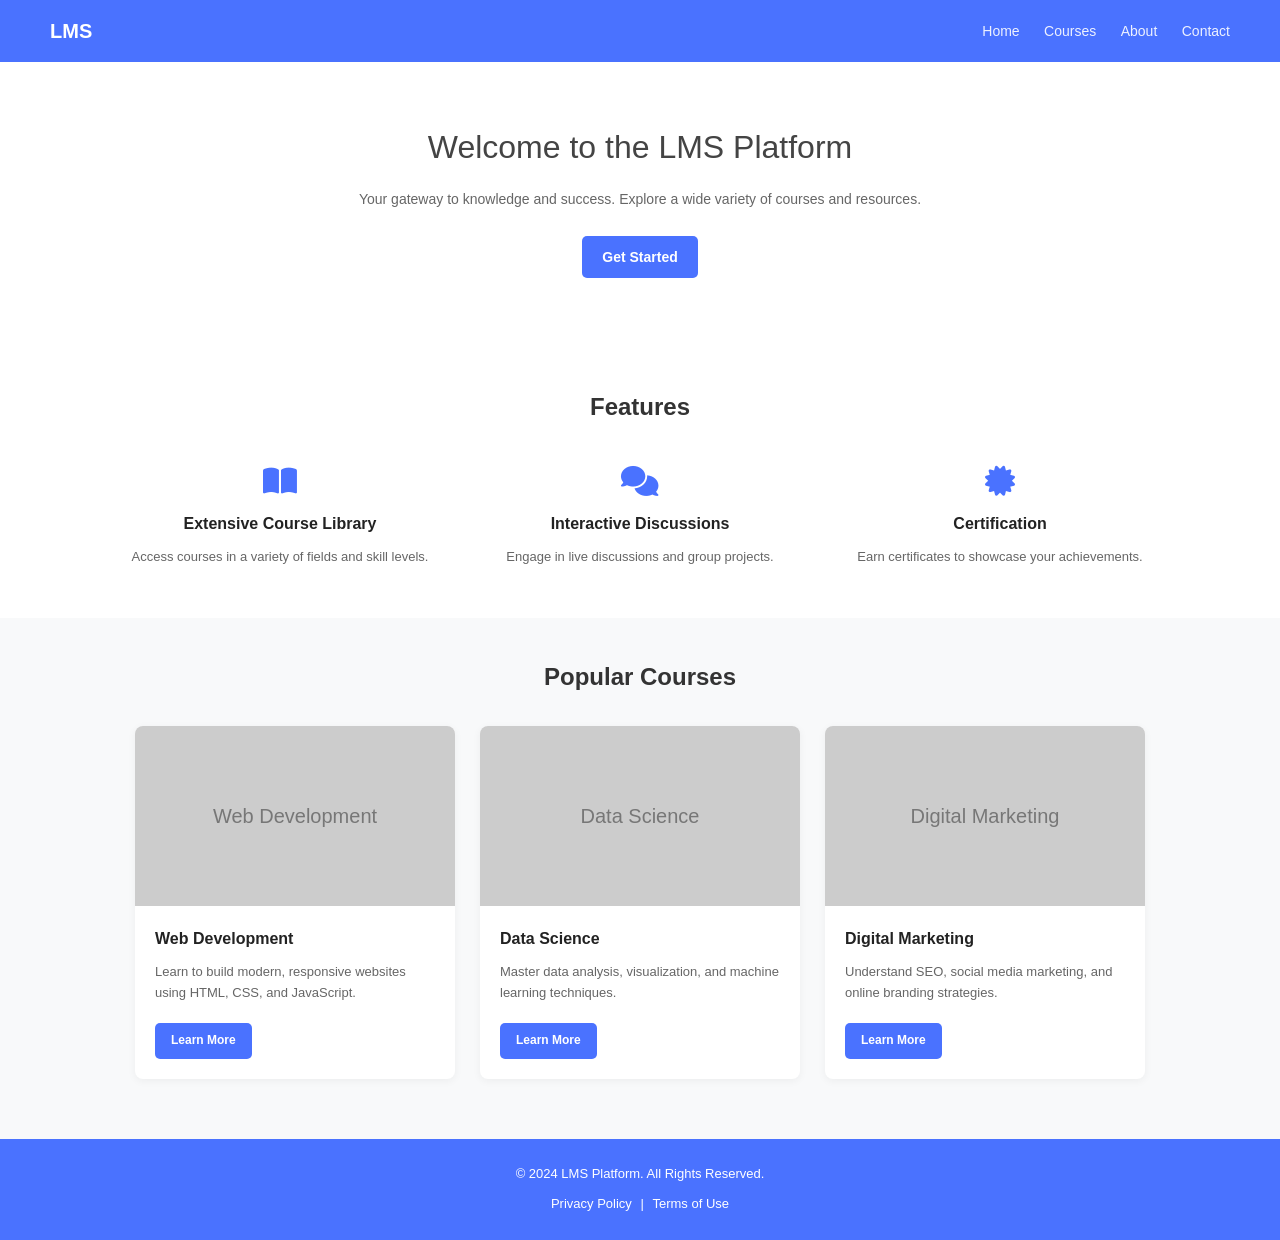
<file: LMS/index.html>
<!DOCTYPE html>
<html lang="en">
<head>
    <meta charset="UTF-8">
    <meta name="viewport" content="width=device-width, initial-scale=1.0">
    <title>LMS Platform</title>
    
    <link rel="stylesheet" href="https://cdnjs.cloudflare.com/ajax/libs/font-awesome/6.4.0/css/all.min.css">
    <link rel="stylesheet" href="style.css">
</head>
<body>

    
    <header class="navbar">
        <div class="logo">LMS</div>
        <nav class="nav-links">
            <a href="#">Home</a>
            <a href="#">Courses</a>
            <a href="#">About</a>
            <a href="#">Contact</a>
        </nav>
    </header>

    
    <section class="hero">
        <h1>Welcome to the LMS Platform</h1>
        <p>Your gateway to knowledge and success. Explore a wide variety of courses and resources.</p>
        <a href="#" class="btn btn-primary">Get Started</a>
    </section>

    
    <section class="features">
        <h2>Features</h2>
        <div class="features-grid">
            <div class="feature-card">
                <i class="fa-solid fa-book-open feature-icon"></i>
                <h3>Extensive Course Library</h3>
                <p>Access courses in a variety of fields and skill levels.</p>
            </div>
            <div class="feature-card">
                <i class="fa-solid fa-comments feature-icon"></i>
                <h3>Interactive Discussions</h3>
                <p>Engage in live discussions and group projects.</p>
            </div>
            <div class="feature-card">
                <i class="fa-solid fa-certificate feature-icon"></i>
                <h3>Certification</h3>
                <p>Earn certificates to showcase your achievements.</p>
            </div>
        </div>
    </section>

    
    <section class="popular-courses">
        <h2>Popular Courses</h2>
        <div class="courses-grid">
            
            
            <div class="course-card">
                <div class="course-image-placeholder">
                    <span>Web Development</span>
                </div>
                <div class="course-body">
                    <h3>Web Development</h3>
                    <p>Learn to build modern, responsive websites using HTML, CSS, and JavaScript.</p>
                    <a href="#" class="btn btn-primary">Learn More</a>
                </div>
            </div>

            
            <div class="course-card">
                <div class="course-image-placeholder">
                    <span>Data Science</span>
                </div>
                <div class="course-body">
                    <h3>Data Science</h3>
                    <p>Master data analysis, visualization, and machine learning techniques.</p>
                    <a href="#" class="btn btn-primary">Learn More</a>
                </div>
            </div>

            
            <div class="course-card">
                <div class="course-image-placeholder">
                    <span>Digital Marketing</span>
                </div>
                <div class="course-body">
                    <h3>Digital Marketing</h3>
                    <p>Understand SEO, social media marketing, and online branding strategies.</p>
                    <a href="#" class="btn btn-primary">Learn More</a>
                </div>
            </div>

        </div>
    </section>

    
    <footer class="footer">
        <p>&copy; 2024 LMS Platform. All Rights Reserved.</p>
        <div class="footer-links">
            <a href="#">Privacy Policy</a> | <a href="#">Terms of Use</a>
        </div>
    </footer>

</body>
</html>
</file>
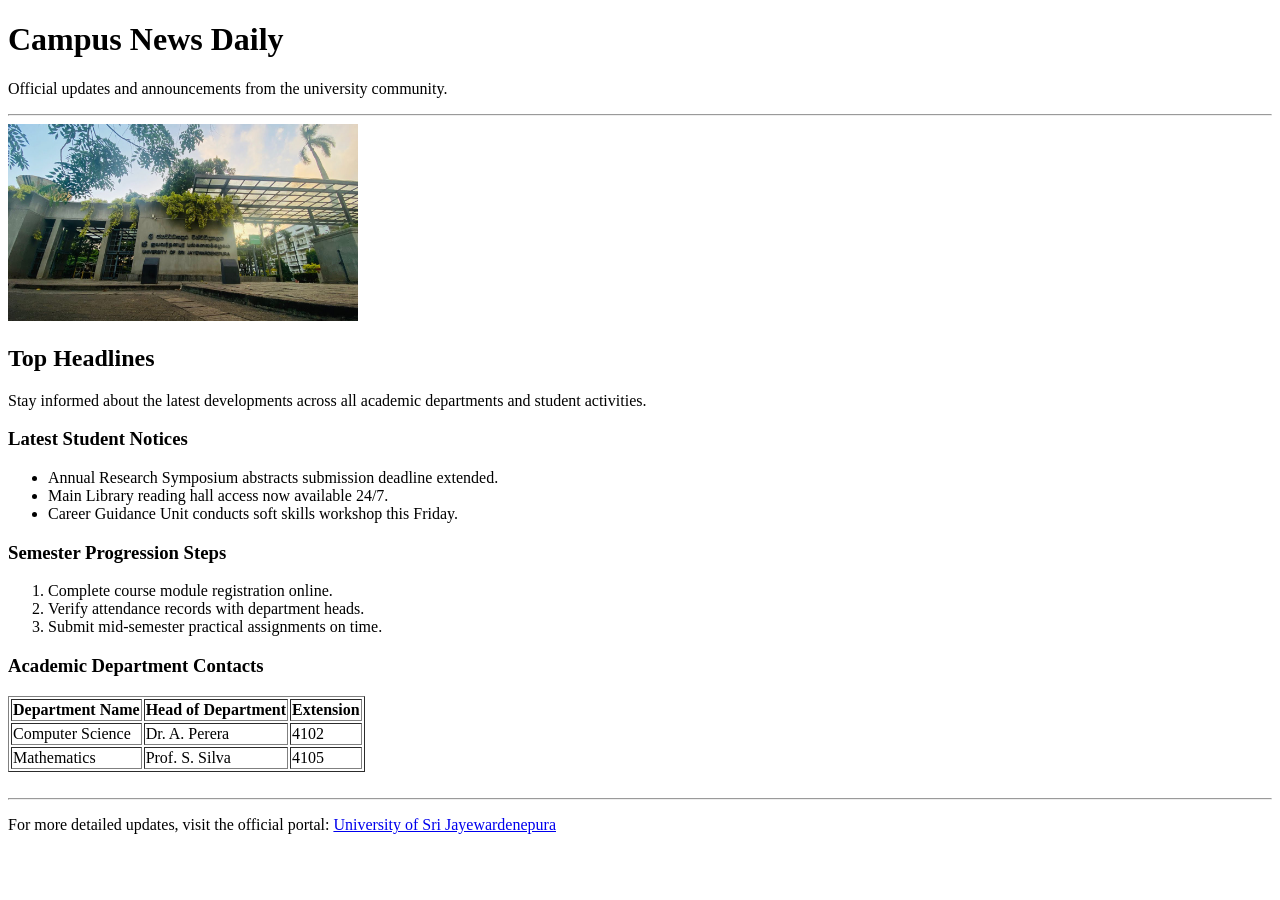
<file: Lab Practical 1/news.html>
<!DOCTYPE html>
<html>
<head>
    <meta charset="UTF-8">
    <title>Campus News - Faculty of Applied Sciences</title>
</head>
<body>

    <h1>Campus News Daily</h1>
    <p>Official updates and announcements from the university community.</p>
    
    <hr>

    
    <img src="university.jpg" alt="University campus" width="350">

    <h2>Top Headlines</h2>
    <p>Stay informed about the latest developments across all academic departments and student activities.</p>

    
    <h3>Latest Student Notices</h3>
    <ul>
        <li>Annual Research Symposium abstracts submission deadline extended.</li>
        <li>Main Library reading hall access now available 24/7.</li>
        <li>Career Guidance Unit conducts soft skills workshop this Friday.</li>
    </ul>

    
    <h3>Semester Progression Steps</h3>
    <ol>
        <li>Complete course module registration online.</li>
        <li>Verify attendance records with department heads.</li>
        <li>Submit mid-semester practical assignments on time.</li>
    </ol>

    
    <h3>Academic Department Contacts</h3>
    <table border="1">
        <tr>
            <th>Department Name</th>
            <th>Head of Department</th>
            <th>Extension</th>
        </tr>
        <tr>
            <td>Computer Science</td>
            <td>Dr. A. Perera</td>
            <td>4102</td>
        </tr>
        <tr>
            <td>Mathematics</td>
            <td>Prof. S. Silva</td>
            <td>4105</td>
        </tr>
    </table>

    <br>
    <hr>

    
    <p>For more detailed updates, visit the official portal: <a href="https://www.sjp.ac.lk/">University of Sri Jayewardenepura</a></p>

</body>
</html>
</file>
<file: LMS/style.css>
* {
    margin: 0;
    padding: 0;
    box-sizing: border-box;
    font-family: Arial, Helvetica, sans-serif;
}

body {
    background-color: #f8f9fa;
    color: #333333;
    line-height: 1.6;
}


.btn-primary {
    display: inline-block;
    background-color: #4a72ff;
    color: #ffffff;
    padding: 10px 20px;
    border-radius: 5px;
    text-decoration: none;
    font-size: 14px;
    font-weight: bold;
    border: none;
    cursor: pointer;
    transition: background-color 0.3s ease;
}

.btn-primary:hover {
    background-color: #3153d6;
}


.navbar {
    background-color: #4a72ff;
    display: flex;
    justify-content: space-between;
    align-items: center;
    padding: 15px 50px;
    color: #ffffff;
}

.navbar .logo {
    font-size: 20px;
    font-weight: bold;
}

.navbar .nav-links a {
    color: #ffffff;
    text-decoration: none;
    margin-left: 20px;
    font-size: 14px;
    opacity: 0.9;
}

.navbar .nav-links a:hover {
    opacity: 1;
    text-decoration: underline;
}


.hero {
    text-align: center;
    padding: 60px 20px;
    background-color: #ffffff;
}

.hero h1 {
    font-size: 32px;
    font-weight: 400;
    color: #444444;
    margin-bottom: 15px;
}

.hero p {
    font-size: 14px;
    color: #666666;
    margin-bottom: 25px;
}


.features {
    text-align: center;
    padding: 50px 20px;
    background-color: #ffffff;
}

.features h2 {
    font-size: 24px;
    color: #333333;
    margin-bottom: 40px;
}

.features-grid {
    display: flex;
    justify-content: center;
    gap: 40px;
    max-width: 1100px;
    margin: 0 auto;
    flex-wrap: wrap;
}

.feature-card {
    flex: 1;
    min-width: 250px;
    max-width: 320px;
}

.feature-icon {
    font-size: 30px;
    color: #4a72ff;
    margin-bottom: 15px;
}

.feature-card h3 {
    font-size: 16px;
    margin-bottom: 10px;
    color: #222222;
}

.feature-card p {
    font-size: 13px;
    color: #666666;
}


.popular-courses {
    text-align: center;
    padding: 40px 20px 60px;
    background-color: #f8f9fa;
}

.popular-courses h2 {
    font-size: 24px;
    color: #333333;
    margin-bottom: 30px;
}

.courses-grid {
    display: flex;
    justify-content: center;
    gap: 25px;
    max-width: 1100px;
    margin: 0 auto;
    flex-wrap: wrap;
}

.course-card {
    background-color: #ffffff;
    border-radius: 8px;
    overflow: hidden;
    width: 320px;
    text-align: left;
    box-shadow: 0 2px 8px rgba(0, 0, 0, 0.05);
    display: flex;
    flex-direction: column;
}

.course-image-placeholder {
    background-color: #cccccc;
    height: 180px;
    display: flex;
    align-items: center;
    justify-content: center;
    color: #777777;
    font-size: 20px;
}

.course-body {
    padding: 20px;
    display: flex;
    flex-direction: column;
    flex-grow: 1;
}

.course-body h3 {
    font-size: 16px;
    margin-bottom: 10px;
    color: #222222;
}

.course-body p {
    font-size: 13px;
    color: #666666;
    margin-bottom: 20px;
    flex-grow: 1;
}

.course-body .btn-primary {
    align-self: flex-start;
    padding: 8px 16px;
    font-size: 12px;
}


.footer {
    background-color: #4a72ff;
    color: #ffffff;
    text-align: center;
    padding: 25px 20px;
    font-size: 13px;
}

.footer p {
    margin-bottom: 10px;
}

.footer-links a {
    color: #ffffff;
    text-decoration: none;
    margin: 0 5px;
}

.footer-links a:hover {
    text-decoration: underline;
}


@media (max-width: 768px) {
    .navbar {
        flex-direction: column;
        gap: 10px;
        padding: 15px 20px;
    }

    .navbar .nav-links a {
        margin: 0 8px;
    }

    .courses-grid, .features-grid {
        flex-direction: column;
        align-items: center;
    }

    .course-card {
        width: 100%;
        max-width: 350px;
    }
}
</file>
